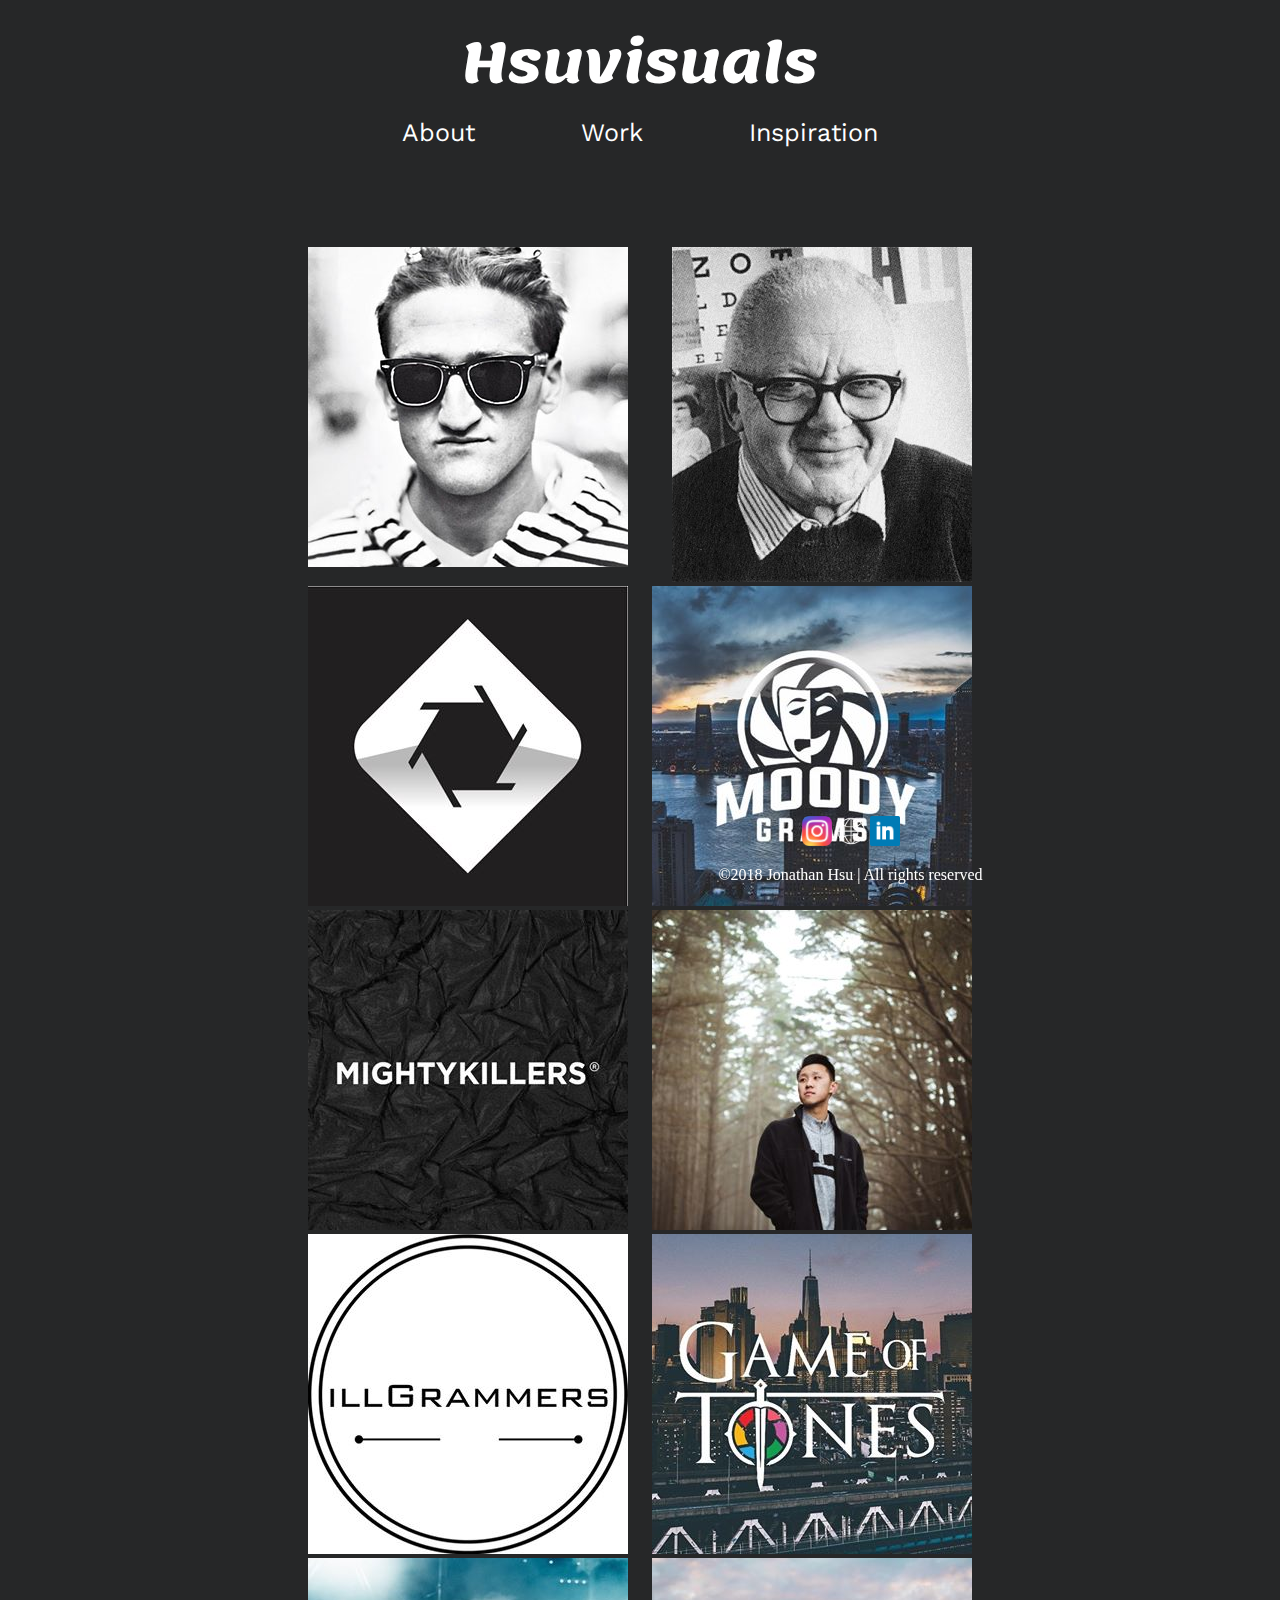
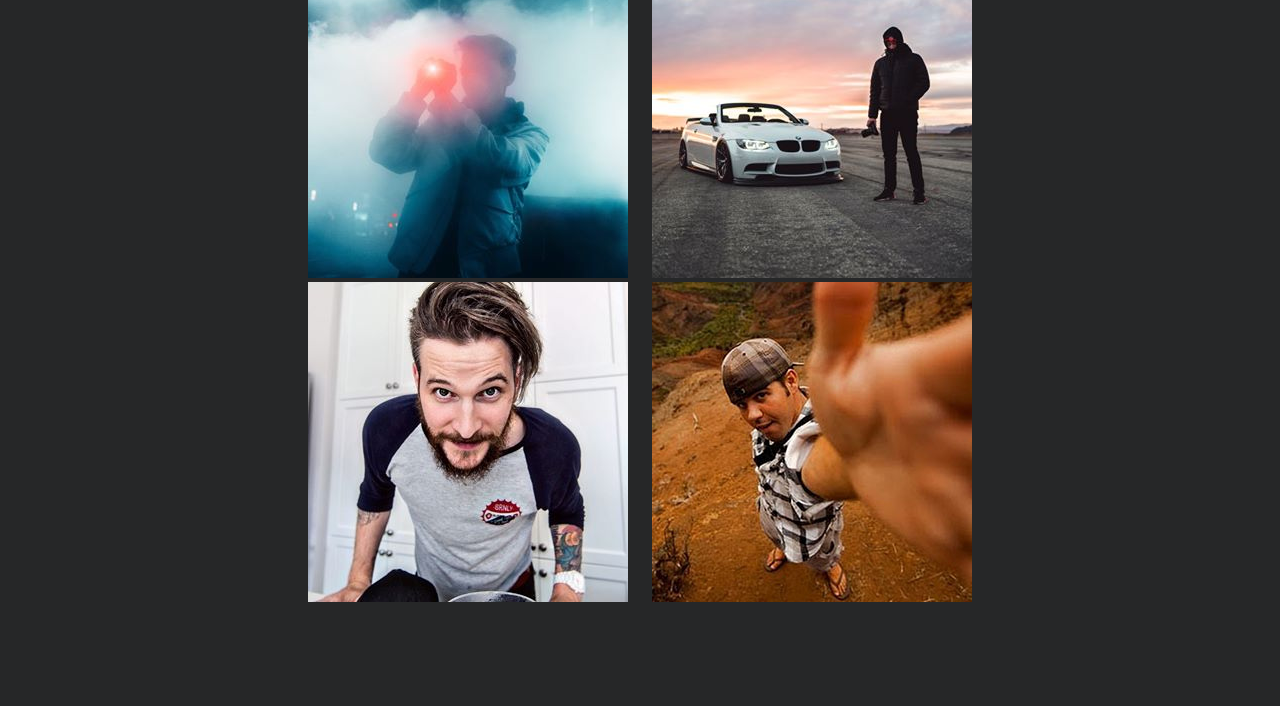
<file: inspiration/inspiration.html>
<!doctype html>

<html lang="en">
 
<head> 
    
    <meta charset="UTF-8">
    
    <title>Inspiration</title>
    
     <link rel="stylesheet" href="css/style.css">
    <link href="https://fonts.googleapis.com/css?family=Lemonada|Nunito+Sans|Work+Sans" rel="stylesheet">

</head>
 
<body>
    
    <h1><a href="../index.html">Hsuvisuals</a></h1>
    
     <nav>
        <a href="../about/about.html">About</a>
        <a href="../work/work.html">Work</a>
        <a href="inspiration.html">Inspiration</a>
    </nav>

    
    <section>
        <article>
            <a href="https://www.instagram.com/caseyneistat/"><img src="img/casey.jpg" alt="portrait of casey neistat"></a>
        </article>
        <article>
            <a href="http://www.paul-rand.com/"><img src="img/paulrand.jpg" alt="picture of paul rand"></a>
        </article>
        <article>
            <a href="https://www.instagram.com/artofvisuals/"><img src="img/artofvisuals.jpg" alt="art of visuals logo"></a>
        </article>
        <article>
            <a href="https://www.instagram.com/moodygrams/"><img src="img/moody.jpg" alt="moodygram logo"></a>
        </article>
        <article>
            <a href="https://www.instagram.com/mightykillers/"><img src="img/mightykill.jpg" alt="mightkiller's logo"></a>
        </article>
        <article>
            <a href="https://www.instagram.com/dillonsaw/"><img src="img/dillon.jpg" alt="Dillon saw's picture"></a>
        </article>
        <article>
            <a href="https://www.instagram.com/illgrammers/"><img src="img/illgram.jpg" alt="illgrammer logo"></a>
        </article>
        <article>
            <a href="https://www.instagram.com/agameoftones/"><img src="img/gameoftones.jpg" alt="A Game of Tone's logo"></a>
        </article>
        <article>
            <a href="https://www.instagram.com/spatialflow/"><img src="img/spacial.jpg" alt="image of spatialflow"></a>
        </article>
        <article>
            <a href="https://www.instagram.com/guywithacamera415/"><img src="img/guywithcam.jpg" alt="image of guywithcamera415"></a>
        </article>
        <article>
            <a href="https://www.instagram.com/petermckinnon/"><img src="img/peter.jpg" alt="image of peter mckinnon"></a>
        </article>
        <article>
            <a href="https://www.instagram.com/devinsupertramp/"><img src="img/devin_s.jpg" alt="image of devin supertramp"></a>
        </article>
    
    
    </section>
    
    
     <footer>
        <a href="https://www.instagram.com/hsuvisuals/"><img src="../img/instagram.svg.png" alt="IG Image" width="30" height="30"></a>
        <a href="https://www.hsuvisuals.com/"><img src="../img/globe-white.png" alt="Website logo" width="30" height="30"></a>
        <a href="https://www.linkedin.com/in/jonathanchunhsu/"><img src="../img/linkedin.png" alt="linkedin logo" width="30" height="30"></a>
         <p>&copy;2018 Jonathan Hsu | All rights reserved</p>
    </footer>
</body>
                   
</html>
</file>
<file: inspiration/css/style.css>
/*inspo html style sheet */

body {
    background-color: #262728;
} 

h1 {
    font-family: 'Lemonada', cursive;
    text-align: center;
    font-size: 55px;
    padding: 0;
    margin: 0;
    
}

h1 a {
    text-decoration: none;
    color: #fff;
    
}

nav {
    text-align: center;
    word-spacing: 100px;
    font-size: 25px;

}

nav a {
    font-family: 'Work Sans', sans-serif;
    text-decoration: none;
    color: #fff;
    
}

section {
    display: flex;
    flex-direction: row;
    flex-wrap: wrap;
    justify-content: space-between;
    margin-top: 100px;
    margin-bottom: 100px;
    margin-left: 300px;
    margin-right: 300px;
}

footer {
    margin: 0 auto;
   width: 1685px;
    text-align: center;
    position:fixed;
    bottom:0;
}

footer a {
  color:#fff;
}

footer p {
    color: #fff;

}
</file>
